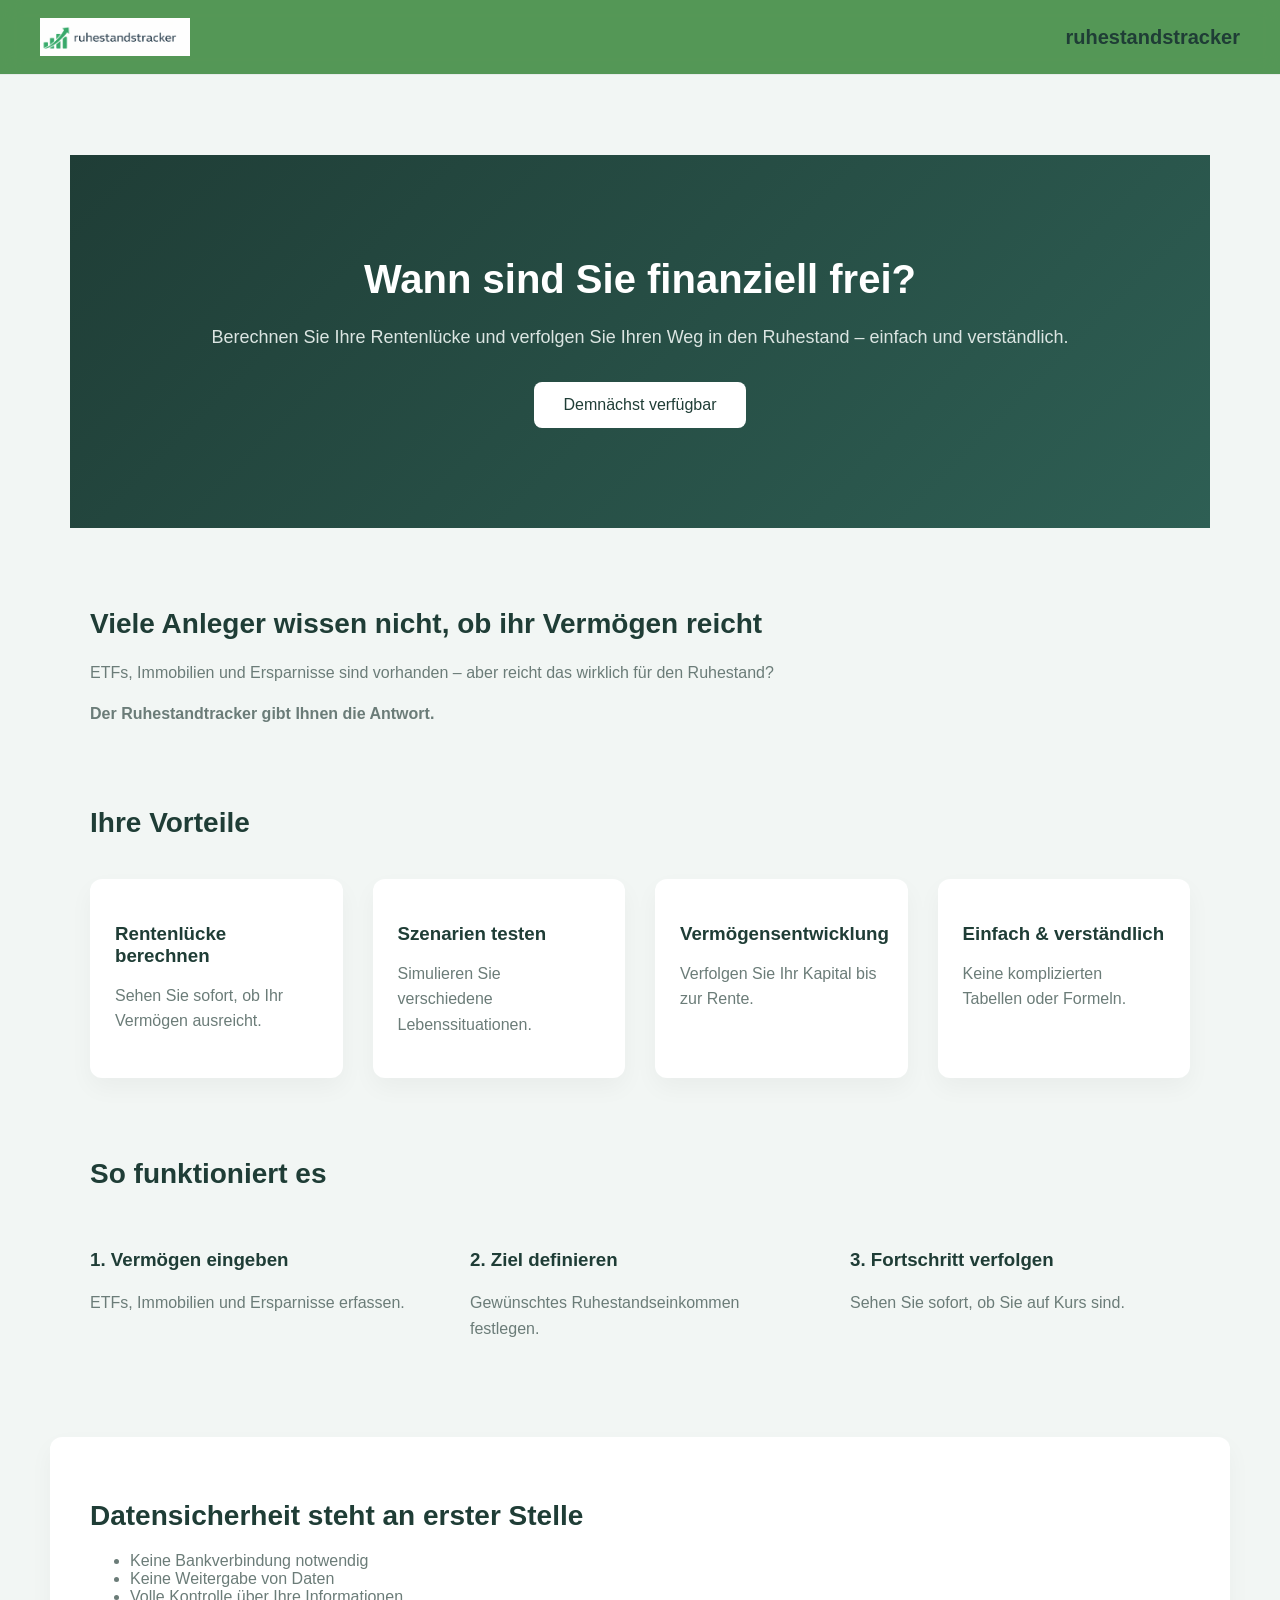
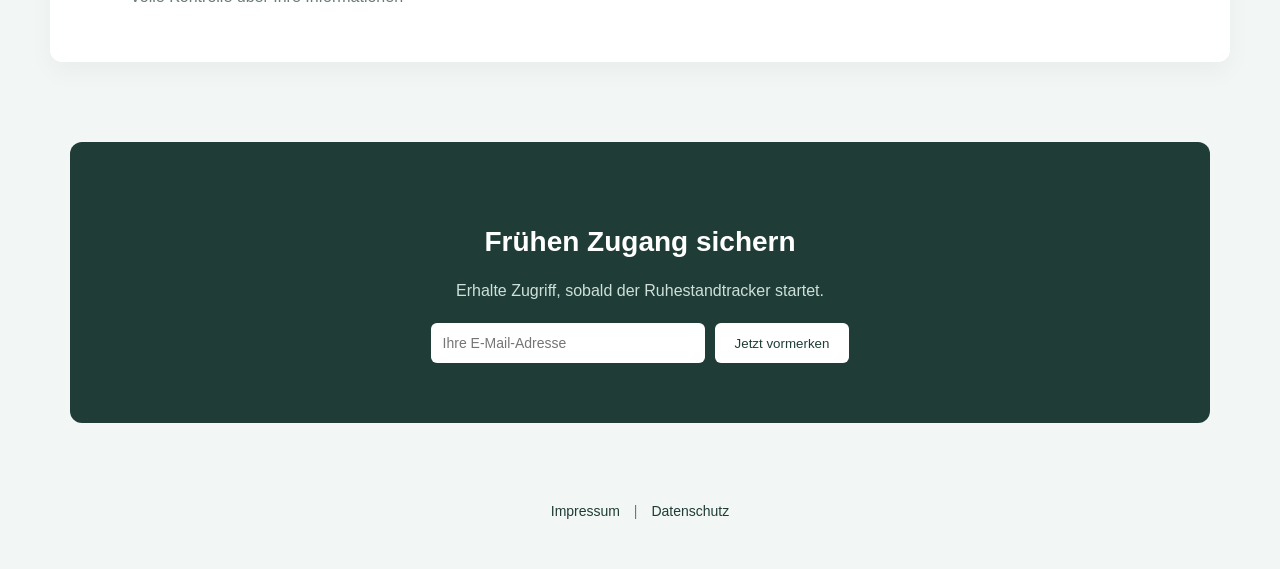
<file: index.html>
<!DOCTYPE html>
<html lang="de">
<head>
<meta charset="UTF-8">
<meta name="viewport" content="width=device-width, initial-scale=1.0">

<title>Ruhestandtracker – Finanzielle Freiheit planen</title>
<meta name="description" content="Berechne deine Rentenlücke und plane deinen Ruhestand einfach und verständlich.">

<link rel="icon" href="/assets/favicon.png">
<link rel="stylesheet" href="style.css">


</head>

<body>

<header class="header">
<img src="/assets/logo.png" class="logo">
<span class="brand">ruhestandstracker</span>
</header>

<section class="hero">
<h1>Wann sind Sie finanziell frei?</h1>
<p>Berechnen Sie Ihre Rentenlücke und verfolgen Sie Ihren Weg in den Ruhestand – einfach und verständlich.</p>
<button class="cta-button">Demnächst verfügbar</button>
</section>

<section>
<h2>Viele Anleger wissen nicht, ob ihr Vermögen reicht</h2>
<p>ETFs, Immobilien und Ersparnisse sind vorhanden – aber reicht das wirklich für den Ruhestand?</p>
<p><strong>Der Ruhestandtracker gibt Ihnen die Antwort.</strong></p>
</section>

<section>
<h2>Ihre Vorteile</h2>

<div class="feature-grid">

<div class="feature">
<h3>Rentenlücke berechnen</h3>
<p>Sehen Sie sofort, ob Ihr Vermögen ausreicht.</p>
</div>

<div class="feature">
<h3>Szenarien testen</h3>
<p>Simulieren Sie verschiedene Lebenssituationen.</p>
</div>

<div class="feature">
<h3>Vermögensentwicklung</h3>
<p>Verfolgen Sie Ihr Kapital bis zur Rente.</p>
</div>

<div class="feature">
<h3>Einfach & verständlich</h3>
<p>Keine komplizierten Tabellen oder Formeln.</p>
</div>

</div>
</section>

<section>
<h2>So funktioniert es</h2>

<div class="steps">

<div class="step">
<h3>1. Vermögen eingeben</h3>
<p>ETFs, Immobilien und Ersparnisse erfassen.</p>
</div>

<div class="step">
<h3>2. Ziel definieren</h3>
<p>Gewünschtes Ruhestandseinkommen festlegen.</p>
</div>

<div class="step">
<h3>3. Fortschritt verfolgen</h3>
<p>Sehen Sie sofort, ob Sie auf Kurs sind.</p>
</div>

</div>

</section>

<section class="trust">
<h2>Datensicherheit steht an erster Stelle</h2>
<ul>
<li>Keine Bankverbindung notwendig</li>
<li>Keine Weitergabe von Daten</li>
<li>Volle Kontrolle über Ihre Informationen</li>
</ul>
</section>

<section class="cta">

    <h2>Frühen Zugang sichern</h2>
    <p>Erhalte Zugriff, sobald der Ruhestandtracker startet.</p>
    
    <form action="https://formspree.io/f/abcdwxyz" method="POST">
    
    <input 
    type="email" 
    name="email" 
    placeholder="Ihre E-Mail-Adresse" 
    required>
    
    <button type="submit">Jetzt vormerken</button>
    
    </form>
    
    </section>

<footer>
<a href="/impressum.html">Impressum</a> |
<a href="/datenschutz.html">Datenschutz</a>
</footer>

</body>
</html>
</file>
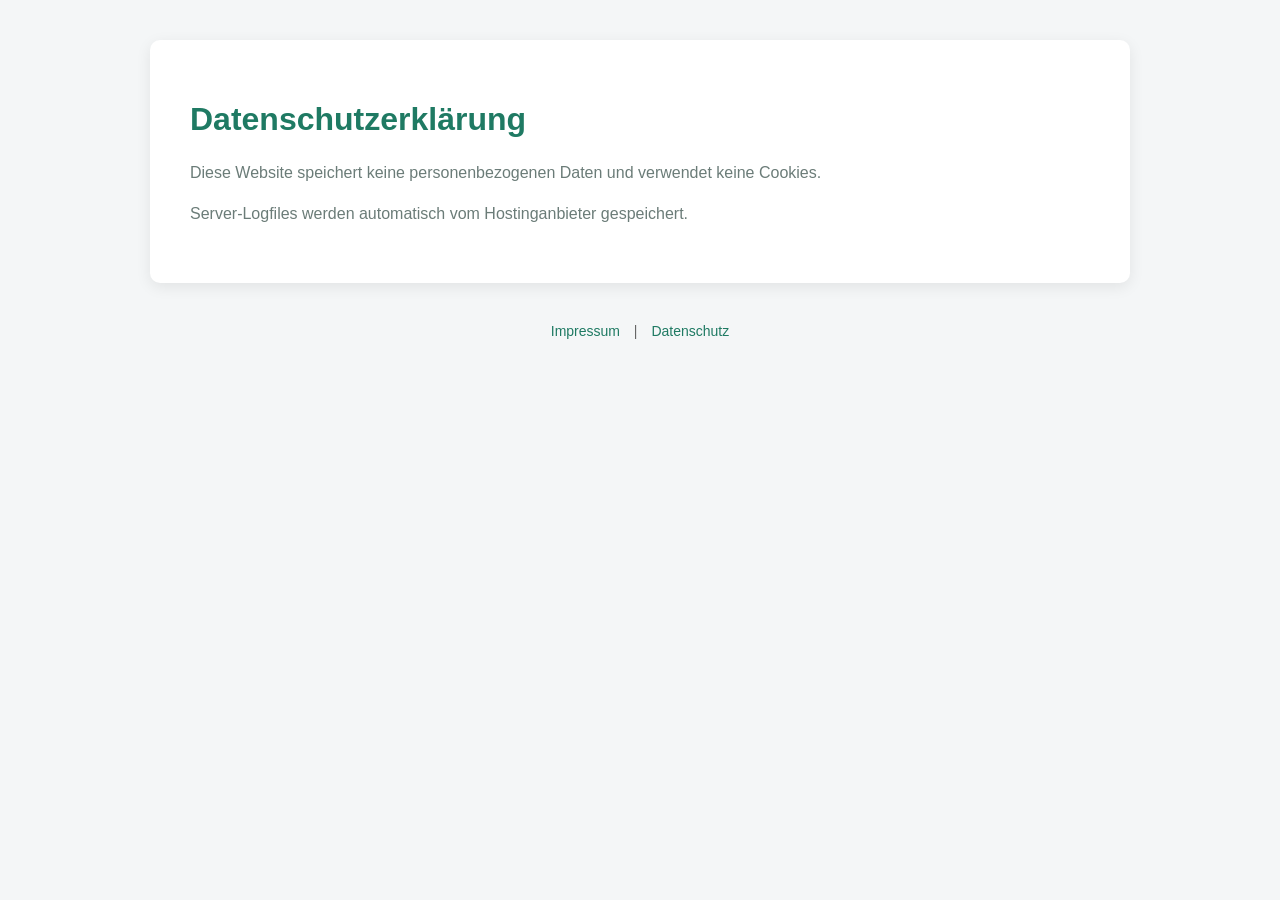
<file: datenschutz.html>
<!DOCTYPE html>
<link rel="icon" type="image/png" href="/assets/favicon.png">
<link rel="stylesheet" href="/style.css">
<html lang="de">
<head>
<meta charset="UTF-8">
<meta name="viewport" content="width=device-width, initial-scale=1.0">
<title>Datenschutz</title>

<style>

body{
margin:0;
font-family: Arial, sans-serif;
background:#f4f6f7;
}

.header{
background:#1f7a63;
color:white;
padding:20px;
text-align:center;
font-size:22px;
font-weight:bold;
}

.container{
max-width:900px;
margin:40px auto;
background:white;
padding:40px;
border-radius:10px;
box-shadow:0 4px 15px rgba(0,0,0,0.08);
}

h1{
color:#1f7a63;
}

footer{
text-align:center;
margin:40px 0;
font-size:14px;
color:#666;
}

footer a{
color:#1f7a63;
text-decoration:none;
margin:0 10px;
}

</style>
</head>

<body>



<div class="container">

<h1>Datenschutzerklärung</h1>

<p>
Diese Website speichert keine personenbezogenen Daten und verwendet keine Cookies.
</p>

<p>
Server-Logfiles werden automatisch vom Hostinganbieter gespeichert.
</p>

</div>

<footer>
<a href="/impressum.html">Impressum</a> |
<a href="/datenschutz.html">Datenschutz</a>
</footer>

</body>
</html>
</file>
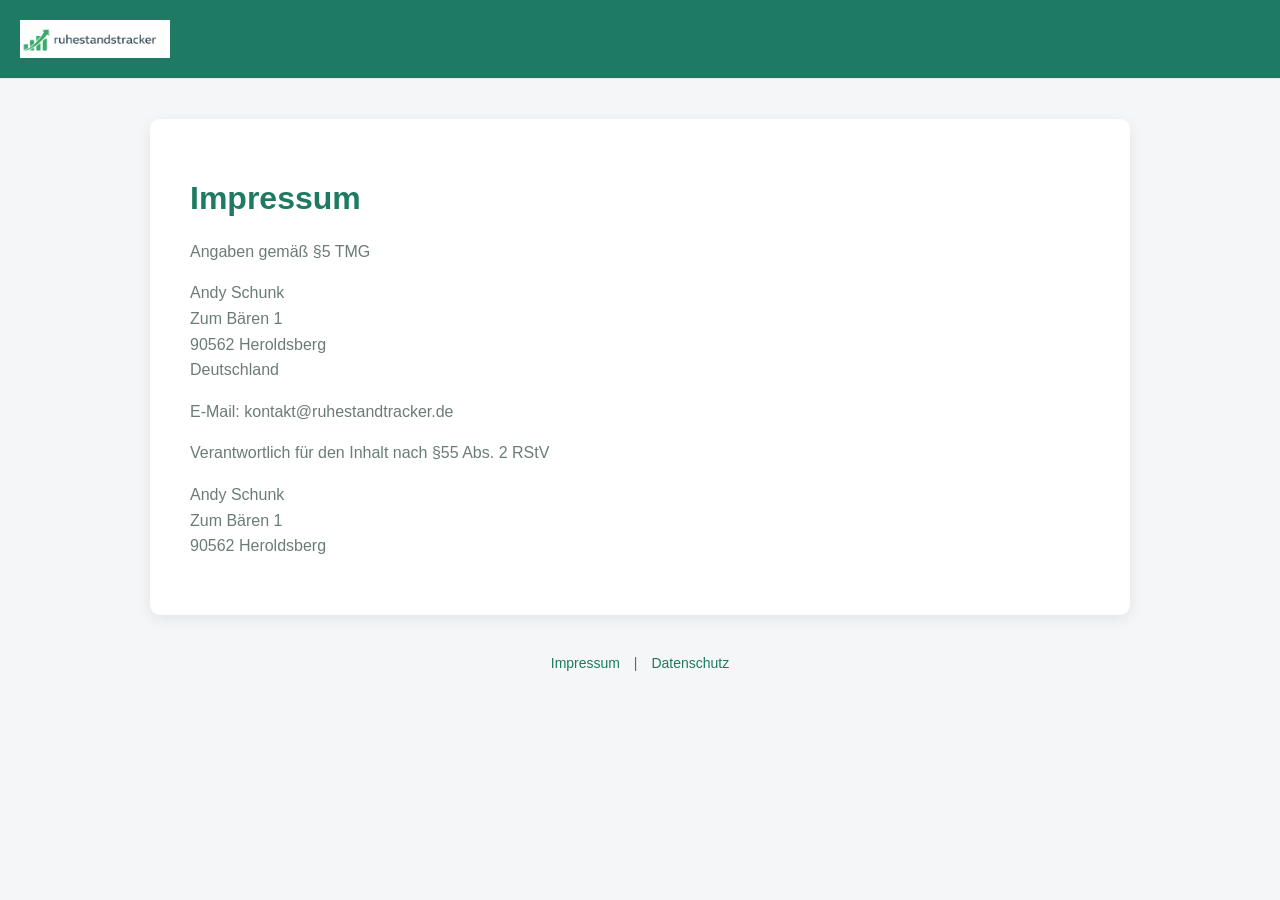
<file: impressum.html>
<!DOCTYPE html>
<header class="header">
    <img src="/assets/logo.png" class="logo">
</header>

<link rel="icon" type="image/png" href="/assets/favicon.png">
<link rel="stylesheet" href="/style.css">
<html lang="de">
<head>
<meta charset="UTF-8">
<meta name="viewport" content="width=device-width, initial-scale=1.0">
<title>Impressum</title>

<style>

body{
margin:0;
font-family: Arial, sans-serif;
background:#f4f6f7;
}

.header{
background:#1f7a63;
color:white;
padding:20px;
text-align:center;
font-size:22px;
font-weight:bold;
}

.container{
max-width:900px;
margin:40px auto;
background:white;
padding:40px;
border-radius:10px;
box-shadow:0 4px 15px rgba(0,0,0,0.08);
}

h1{
color:#1f7a63;
}

footer{
text-align:center;
margin:40px 0;
font-size:14px;
color:#666;
}

footer a{
color:#1f7a63;
text-decoration:none;
margin:0 10px;
}

</style>
</head>

<body>


<div class="container">

<h1>Impressum</h1>

<p>Angaben gemäß §5 TMG</p>

<p>
Andy Schunk<br>
Zum Bären 1<br>
90562 Heroldsberg<br>
Deutschland
</p>

<p>
E-Mail: kontakt@ruhestandtracker.de
</p>

<p>
Verantwortlich für den Inhalt nach §55 Abs. 2 RStV
</p>

<p>
Andy Schunk<br>
Zum Bären 1<br>
90562 Heroldsberg
</p>

</div>

<footer>
<a href="/impressum.html">Impressum</a> |
<a href="/datenschutz.html">Datenschutz</a>
</footer>

</body>
</html>
</file>
<file: style.css>
body{
    margin:0;
    font-family: -apple-system, BlinkMacSystemFont, "Segoe UI", Roboto, Arial, sans-serif;
    background:#f2f6f4; /* leicht grünlich */
    color:#0f1f1c;
    }
    
    /* HEADER */
    
    .header{
    position:sticky;
    top:0;
    z-index:1000;
    
    display:flex;
    align-items:center;
    justify-content:space-between;
    
    padding:18px 40px;
    background:rgba(57, 135, 58, 0.85);
    backdrop-filter:blur(10px);
    
    border-bottom:1px solid #e6ebe9;
    }
    
    .logo{
    height:38px;
    margin-right:10px;
    }
    
    .brand{
    font-size:20px;
    font-weight:600;
    color:#1f3d36;
    }
    
    /* HERO */
    
    .hero{
    text-align:center;
    padding:100px 20px;
    background:linear-gradient(135deg,#1f3d36,#2e5f54);
    color:white;
    }
    
    .hero h1{
    font-size:40px;
    max-width:800px;
    margin:0 auto 20px;
    line-height:1.2;
    }
    
    .hero p{
    font-size:18px;
    color:#dbe5e2;
    margin-bottom:30px;
    }
    
    .cta-button{
    background:white;
    color:#1f3d36;
    border:none;
    padding:14px 30px;
    font-size:16px;
    border-radius:8px;
    cursor:pointer;
    transition:all 0.2s ease;
    }
    
    .cta-button:hover{
    transform:translateY(-2px);
    box-shadow:0 6px 15px rgba(0,0,0,0.1);
    }
    
    /* GENERAL SECTIONS */
    
    section{
    max-width:1100px;
    margin:80px auto;
    padding:0 20px;
    }
    
    h2{
    color:#1f3d36;
    font-size:28px;
    margin-bottom:20px;
    }
    
    p{
    color:#6b7c78;
    line-height:1.6;
    }
    
    /* FEATURES */
    
    .feature-grid{
    display:grid;
    grid-template-columns:repeat(auto-fit,minmax(240px,1fr));
    gap:30px;
    margin-top:40px;
    }
    
    .feature{
    background:white;
    padding:25px;
    border-radius:12px;
    box-shadow:0 10px 25px rgba(0,0,0,0.04);
    transition:all 0.2s ease;
    }
    
    .feature:hover{
    transform:translateY(-5px);
    box-shadow:0 15px 35px rgba(0,0,0,0.08);
    }
    
    .feature h3{
    margin-bottom:10px;
    color:#1f3d36;
    }
    
    /* STEPS */
    
    .steps{
    display:flex;
    gap:40px;
    margin-top:40px;
    flex-wrap:wrap;
    }
    
    .step{
    flex:1;
    min-width:250px;
    }
    
    .step h3{
    color:#1f3d36;
    }
    
    /* TRUST BOX */
    
    .trust{
    background:white;
    padding:40px;
    border-radius:12px;
    box-shadow:0 10px 25px rgba(0,0,0,0.04);
    }
    
    .trust ul{
    margin-top:15px;
    color:#6b7c78;
    }
    
    /* CTA */
    
    .cta{
    text-align:center;
    background:#1f3d36;
    color:white;
    padding:60px 20px;
    border-radius:12px;
    }
    
    .cta h2{
    color:white;
    }
    
    .cta p{
    color:#cfe0db;
    }
    
    .cta form{
        margin-top:20px;
        display:flex;
        justify-content:center;
        gap:10px;
        flex-wrap:wrap;
        }
        
        .cta input{
        padding:12px;
        border-radius:6px;
        border:none;
        min-width:250px;
        font-size:14px;
        }
        
        .cta button{
        background:white;
        color:#1f3d36;
        padding:12px 20px;
        border:none;
        border-radius:6px;
        cursor:pointer;
        }
    
    /* FOOTER */
    
    footer{
    text-align:center;
    margin:50px 0;
    font-size:14px;
    color:#6b7c78;
    }
    
    footer a{
    color:#1f3d36;
    text-decoration:none;
    margin:0 10px;
    }
    
    footer a:hover{
    text-decoration:underline;
    }
</file>
